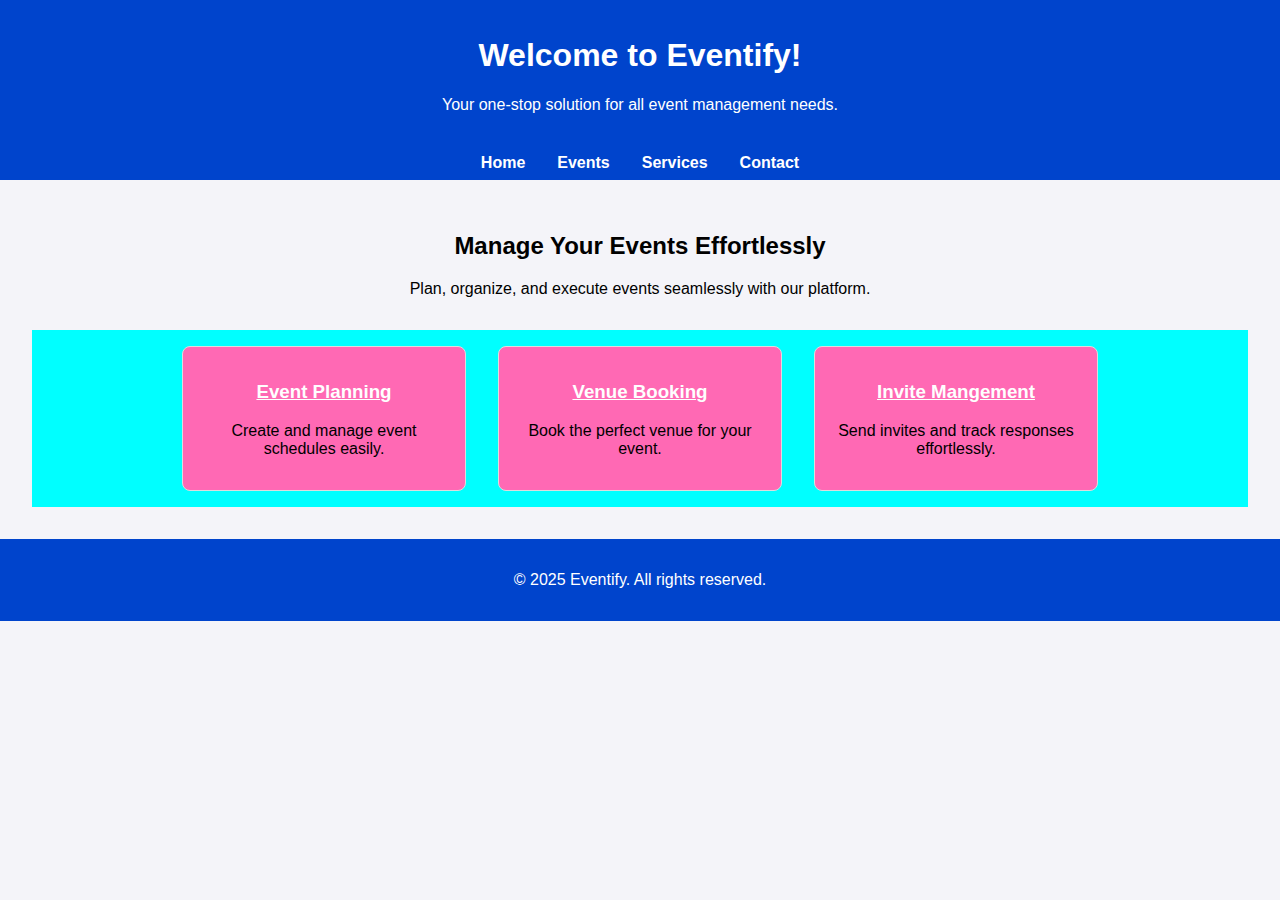
<file: index.html>
<!DOCTYPE html>
<html lang="en">
<head>
    <meta charset="UTF-8">
    <meta name="viewport" content="width=device-width, initial-scale=1.0">
    <title>Event Management System</title>
    <link rel="stylesheet" href="sd.css">
    
</head>
<body>
    <header>
        <h1>Welcome to Eventify!</h1>
        <p>Your one-stop solution for all event management needs.</p>
    </header>
    <nav>
        <a href="index.html">Home</a>
        <a href="event.html">Events</a>
        <a href="service.html">Services</a>
        <a href="contact.html">Contact</a>
    </nav>
    <section>
        <h2>Manage Your Events Effortlessly</h2>
        <p>Plan, organize, and execute events seamlessly with our platform.</p>
        <div class="features">
            <div class="feature">
                <h3><a href="planning.html" style="color: rgb(254, 254, 254);">Event Planning</a></h3>
                <p>Create and manage event schedules easily.</p>
            </div>
            <div class="feature">
                <h3><a href="venue.html" style="color:rgb(254, 254, 254);">Venue Booking</a> </h3>
                <p>Book the perfect venue for your event.</p>
            </div>
            <div class="feature">
                <h3><a href="invite.html" style="color:rgb(254, 254, 254);">Invite Mangement</a></h3>
                <p>Send invites and track responses effortlessly.</p>
            </div>
        </div>
    </section>
    <footer>
        <p>&copy; 2025 Eventify. All rights reserved.</p>
    </footer>
</body>
</html>
</file>
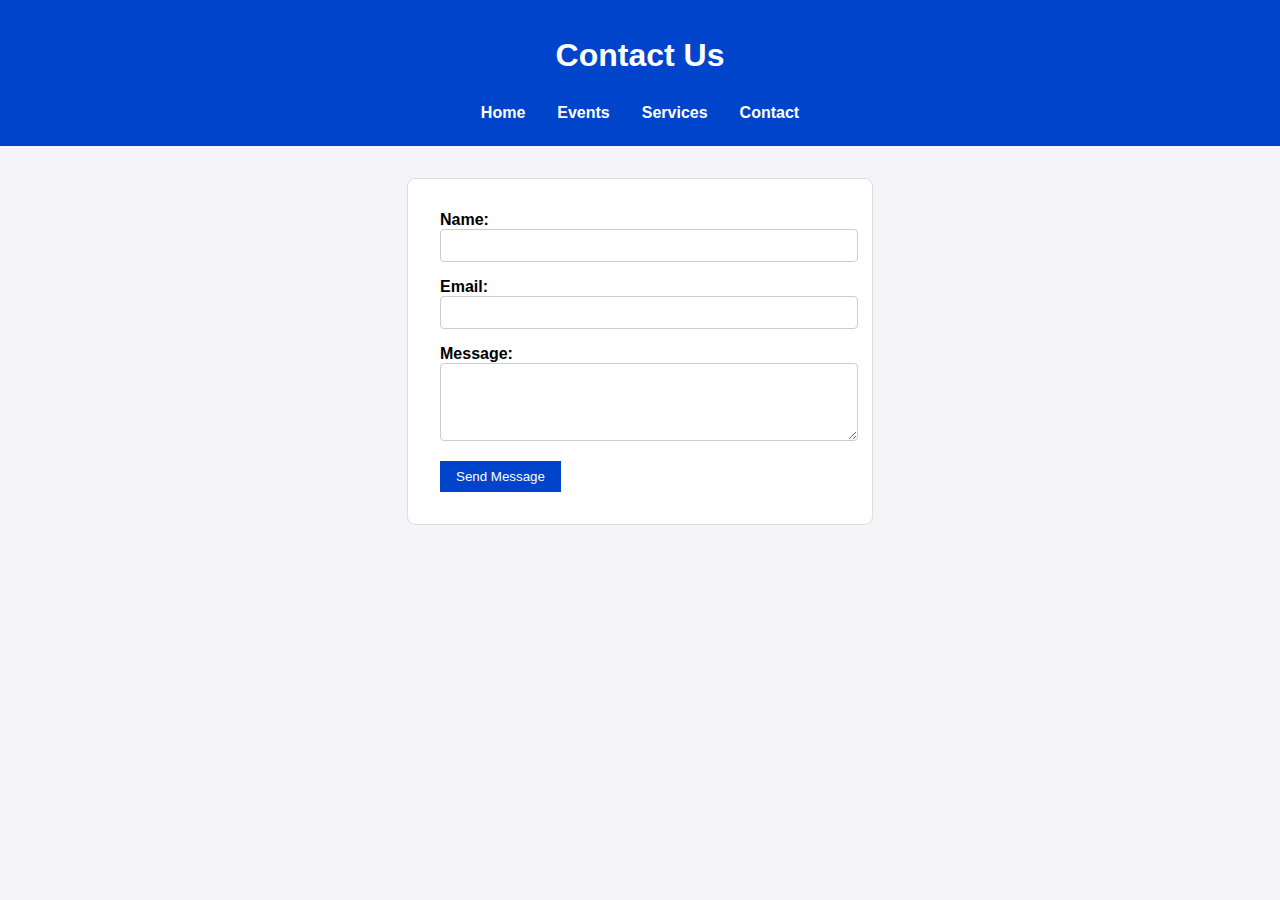
<file: contact.html>
<!DOCTYPE html>
<html lang="en">
<head>
    <meta charset="UTF-8">
    <meta name="viewport" content="width=device-width, initial-scale=1.0">
    <title>Contact Us</title>
    <style>
        body {
            font-family: Arial, sans-serif;
            margin: 0;
            padding: 0;
            background-color: #eef2f5;
        }
        header {
            background-color: #0044cc;
            color: white;
            text-align: center;
            padding: 1rem;
        }
        section {
            padding: 2rem;
            text-align: center;
        }
        form {
            background-color: white;
            margin: auto;
            padding: 2rem;
            border-radius: 8px;
            border: 1px solid #ddd;
            max-width: 400px;
            text-align: left;
        }
        form label {
            font-weight: bold;
        }
        form input, form textarea {
            width: 100%;
            margin-bottom: 1rem;
            padding: 0.5rem;
            border: 1px solid #ccc;
            border-radius: 4px;
        }
        form button {
            background-color: #0044cc;
            color: white;
            border: none;
            padding: 0.5rem 1rem;
            cursor: pointer;
        }
        form button:hover {
            background-color: #002a80;
        }
        
    </style>
    <link rel="stylesheet" href="sd.css">
    <script src="form.js"></script>
</head>
<body>
    <header>
        <h1>Contact Us</h1>
        <nav>
            <a href="index.html">Home</a>
            <a href="event.html">Events</a>
            <a href="service.html">Services</a>
            <a href="contact.html">Contact</a>
        </nav>
    </header>
    <section>
        <form>
            <label for="name">Name:</label>
            <input type="text" id="name" name="name" required>
            <label for="email">Email:</label>
            <input type="email" id="email" name="email" required>
            <label for="message">Message:</label>
            <textarea id="message" name="message" rows="4" required></textarea>
            <button type="submit">Send Message</button>
        </form>
    </section>
</body>
</html>
</file>
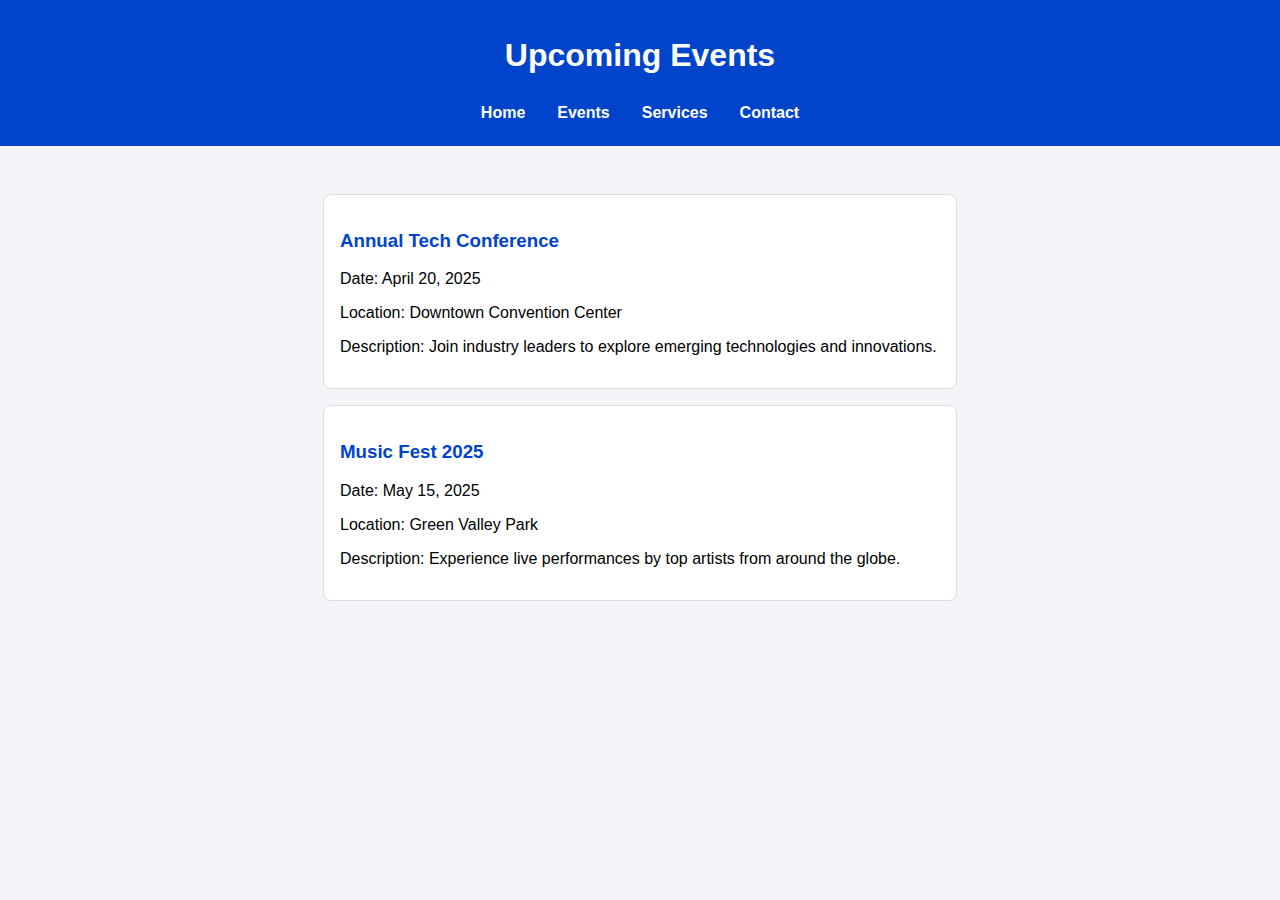
<file: event.html>
<!DOCTYPE html>
<html lang="en">
<head>
    <meta charset="UTF-8">
    <meta name="viewport" content="width=device-width, initial-scale=1.0">
    <title>Events</title>
    <style>
        body {
            font-family: Arial, sans-serif;
            margin: 0;
            padding: 0;
            background-color: #f9f9f9;
        }
        header {
            background-color: #0044cc;
            color: white;
            text-align: center;
            padding: 1rem;
        }
        section {
            padding: 2rem;
        }
        .event {
            background-color: white;
            margin: 1rem auto;
            padding: 1rem;
            border-radius: 8px;
            border: 1px solid #ddd;
            max-width: 600px;
            text-align: left;
        }
        .event h3 {
            color: #0044cc;
        }
    </style>
    <link rel="stylesheet" href="sd.css">
</head>
<body>
    <header>
        <h1>Upcoming Events</h1>
        <nav>
            <a href="index.html">Home</a>
            <a href="event.html">Events</a>
            <a href="service.html">Services</a>
            <a href="contact.html">Contact</a>
        </nav>
    </header>
    <section>
        <div class="event">
            <h3>Annual Tech Conference</h3>
            <p>Date: April 20, 2025</p>
            <p>Location: Downtown Convention Center</p>
            <p>Description: Join industry leaders to explore emerging technologies and innovations.</p>
        </div>
        <div class="event">
            <h3>Music Fest 2025</h3>
            <p>Date: May 15, 2025</p>
            <p>Location: Green Valley Park</p>
            <p>Description: Experience live performances by top artists from around the globe.</p>
        </div>
    </section>
</body>
</html>
</file>
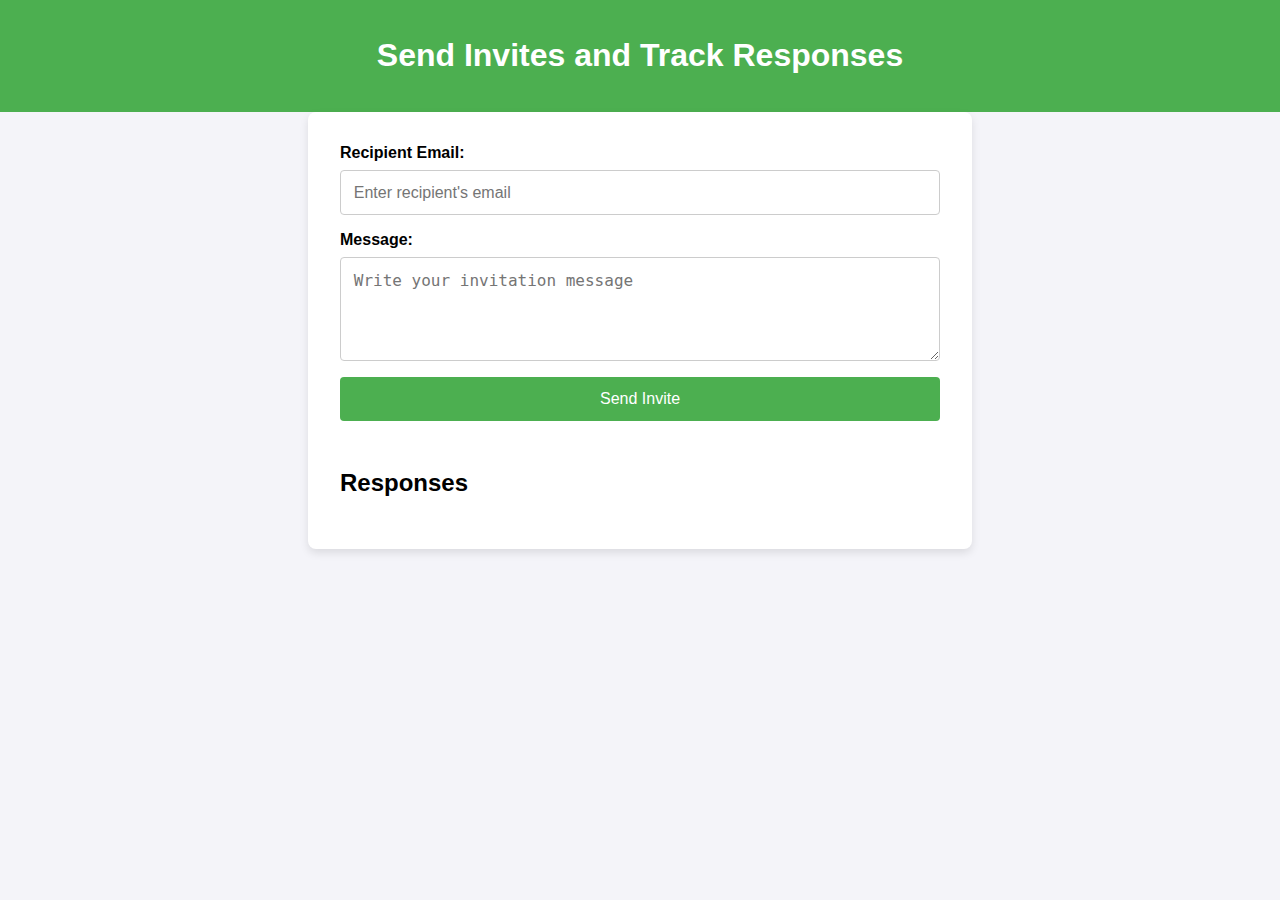
<file: invite.html>
<!DOCTYPE html>
<html lang="en">
<head>
    <meta charset="UTF-8">
    <meta name="viewport" content="width=device-width, initial-scale=1.0">
    <title>Send Invites</title>
    <style>
        body {
            font-family: Arial, sans-serif;
            margin: 0;
            padding: 0;
            background-color: #f4f4f9;
        }
        header {
            background-color: #4CAF50;
            color: white;
            padding: 1rem;
            text-align: center;
        }
        main {
            padding: 2rem;
            max-width: 600px;
            margin: 0 auto;
            background: white;
            box-shadow: 0 4px 8px rgba(0, 0, 0, 0.1);
            border-radius: 8px;
        }
        form {
            display: flex;
            flex-direction: column;
        }
        label {
            margin-bottom: 0.5rem;
            font-weight: bold;
        }
        input, textarea, button {
            margin-bottom: 1rem;
            padding: 0.8rem;
            font-size: 1rem;
            border: 1px solid #ccc;
            border-radius: 4px;
        }
        button {
            background-color: #4CAF50;
            color: white;
            border: none;
            cursor: pointer;
        }
        button:hover {
            background-color: #45a049;
        }
        .response-list {
            margin-top: 2rem;
        }
        .response-item {
            background: #f9f9f9;
            padding: 1rem;
            border: 1px solid #ddd;
            border-radius: 4px;
            margin-bottom: 1rem;
        }
    </style>
</head>
<body>
    <header>
        <h1>Send Invites and Track Responses</h1>
    </header>
    <main>
        <form id="inviteForm">
            <label for="email">Recipient Email:</label>
            <input type="email" id="email" name="email" placeholder="Enter recipient's email" required>
            
            <label for="message">Message:</label>
            <textarea id="message" name="message" rows="4" placeholder="Write your invitation message" required></textarea>
            
            <button type="submit">Send Invite</button>
        </form>
        
        <div class="response-list" id="responseList">
            <h2>Responses</h2>
            <!-- Responses will be dynamically added here -->
        </div>
    </main>
    <script>
        const form = document.getElementById('inviteForm');
        const responseList = document.getElementById('responseList');

        form.addEventListener('submit', function(event) {
            event.preventDefault();
            const email = document.getElementById('email').value;
            const message = document.getElementById('message').value;

            const responseItem = document.createElement('div');
            responseItem.classList.add('response-item');
            responseItem.innerHTML = `<strong>Email:</strong> ${email}<br><strong>Message:</strong> ${message}`;
            responseList.appendChild(responseItem);

            form.reset();
        });
    </script>
</body>
</html>
</file>
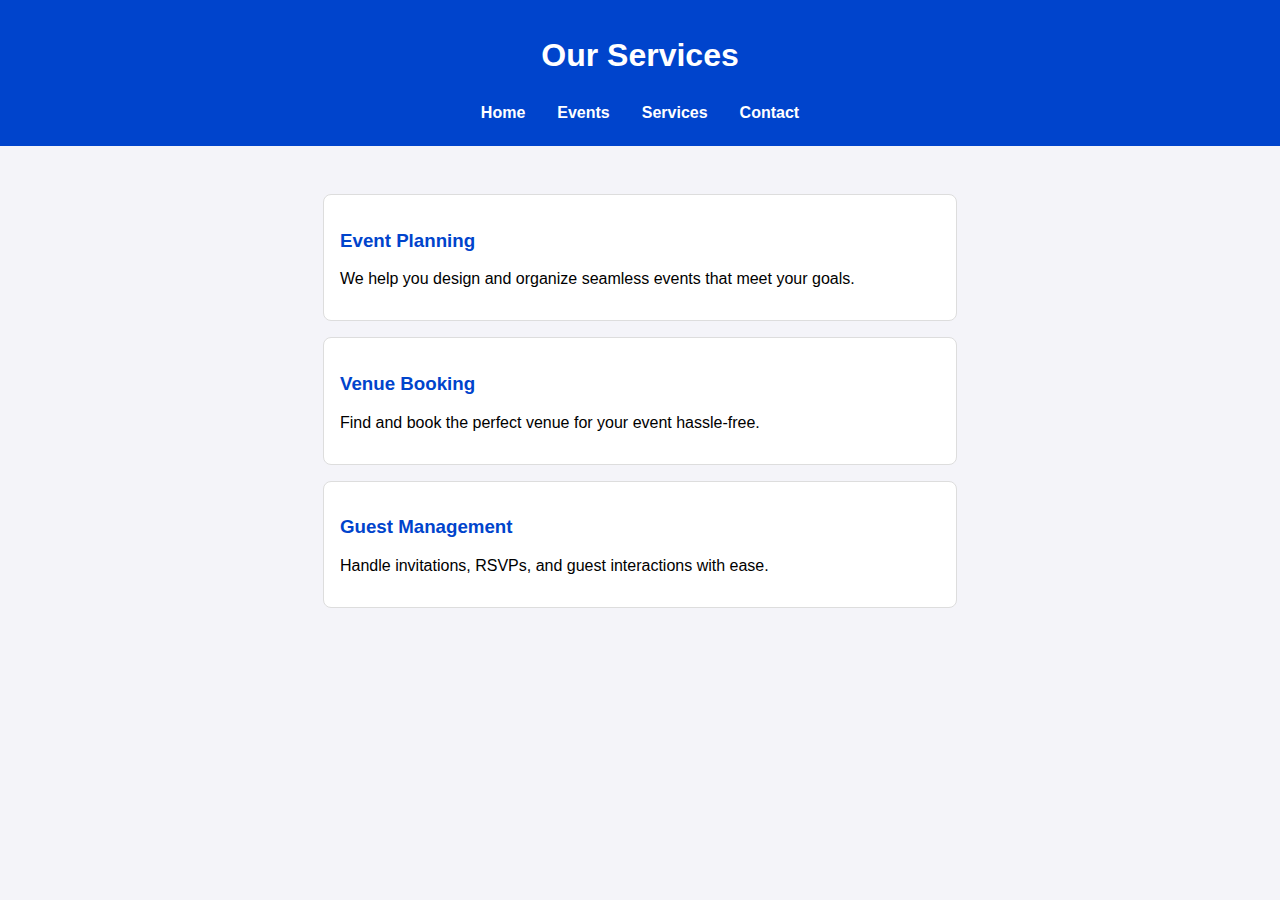
<file: service.html>
<!DOCTYPE html>
<html lang="en">
<head>
    <meta charset="UTF-8">
    <meta name="viewport" content="width=device-width, initial-scale=1.0">
    <title>Services</title>
    <style>
        body {
            font-family: Arial, sans-serif;
            margin: 0;
            padding: 0;
            background-color: #f4f4f9;
        }
        header {
            background-color: #0044cc;
            color: white;
            text-align: center;
            padding: 1rem;
        }
        section {
            padding: 2rem;
        }
        .service {
            background-color: white;
            margin: 1rem auto;
            padding: 1rem;
            border-radius: 8px;
            border: 1px solid #ddd;
            max-width: 600px;
            text-align: left;
        }
        .service h3 {
            color: #0044cc;
        }
    </style>
    <link rel="stylesheet" href="sd.css">
</head>
<body>
    <header>
        <h1>Our Services</h1>
        <nav>
            <a href="index.html">Home</a>
            <a href="event.html">Events</a>
            <a href="service.html">Services</a>
            <a href="contact.html">Contact</a>
        </nav>
    </header>
    <section>
        <div class="service">
            <h3>Event Planning</h3>
            <p>We help you design and organize seamless events that meet your goals.</p>
        </div>
        <div class="service">
            <h3>Venue Booking</h3>
            <p>Find and book the perfect venue for your event hassle-free.</p>
        </div>
        <div class="service">
            <h3>Guest Management</h3>
            <p>Handle invitations, RSVPs, and guest interactions with ease.</p>
        </div>
    </section>
</body>
</html>
</file>
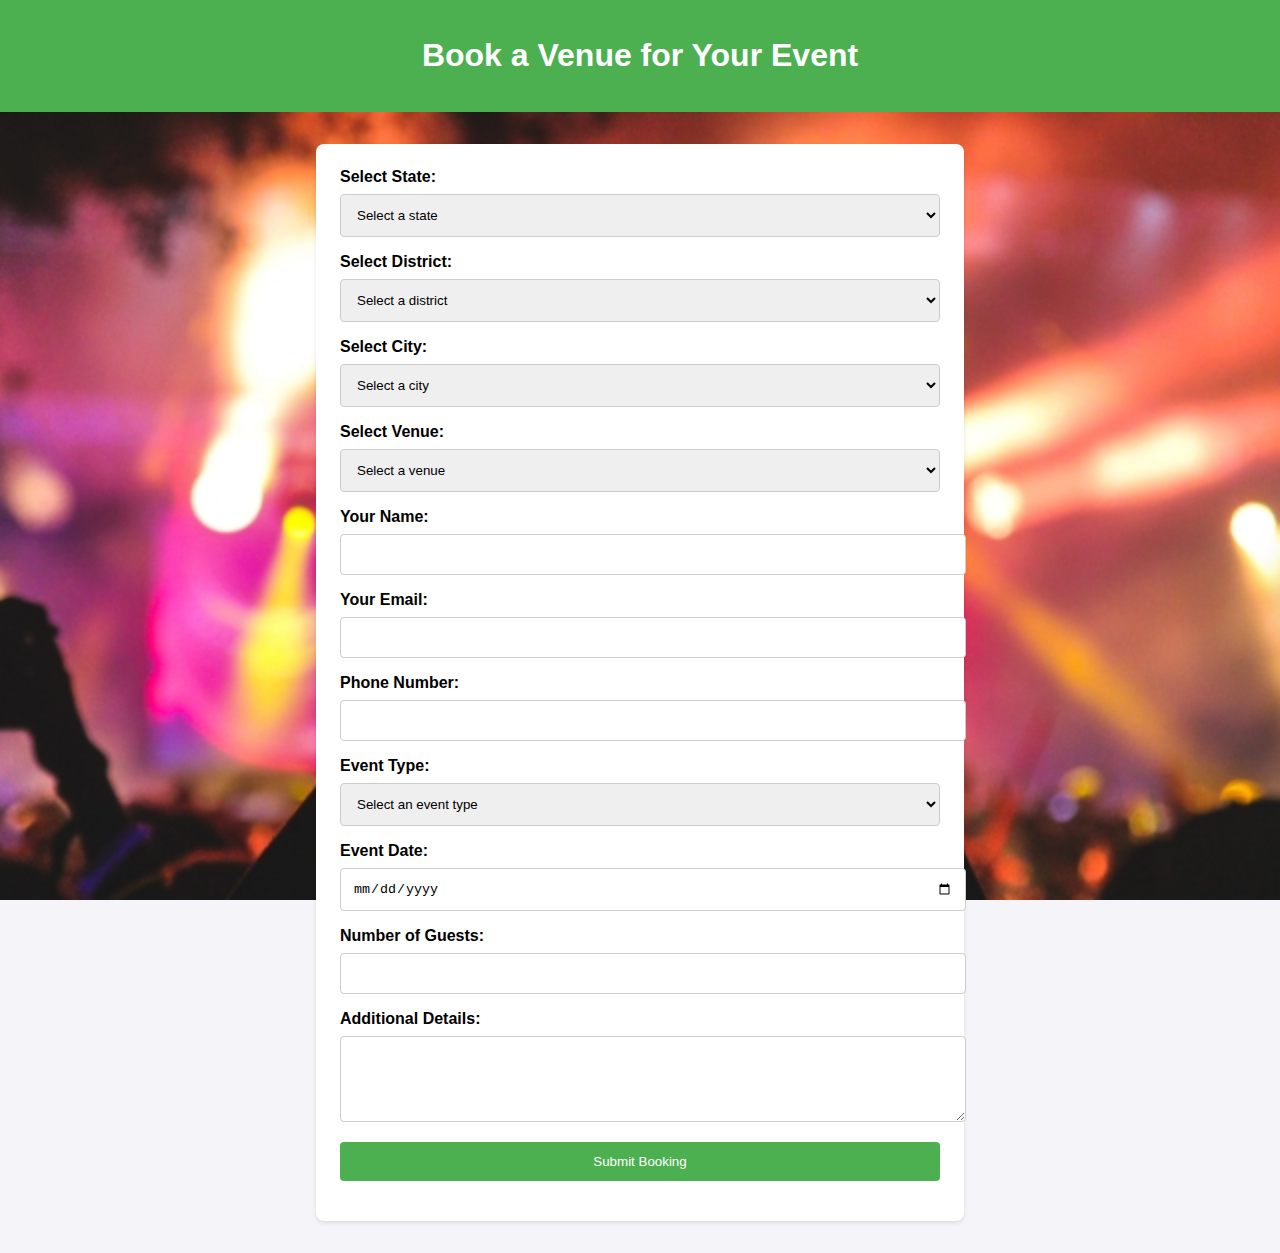
<file: venue.html>
<!DOCTYPE html>
<html lang="en">
<head>
    <meta charset="UTF-8">
    <meta name="viewport" content="width=device-width, initial-scale=1.0">
    <title>Venue Booking</title>
    <style>
        body {
            font-family: Arial, sans-serif;
            margin: 0;
            padding: 0;
            background: url('resource/back.jpg') no-repeat center center fixed;
            background-size: cover;
        }
        body {
            font-family: Arial, sans-serif;
            margin: 0;
            padding: 0;
            background-color: #f4f4f9;
        }
        header {
            background-color: #4CAF50;
            color: white;
            padding: 1rem;
            text-align: center;
        }
        main {
            padding: 2rem;
        }
        form {
            max-width: 600px;
            margin: 0 auto;
            background: white;
            padding: 1.5rem;
            border-radius: 8px;
            box-shadow: 0 2px 4px rgba(0, 0, 0, 0.1);
        }
        form label {
            display: block;
            margin-bottom: 0.5rem;
            font-weight: bold;
        }
        form input, form select, form textarea, form button {
            width: 100%;
            padding: 0.75rem;
            margin-bottom: 1rem;
            border: 1px solid #ccc;
            border-radius: 4px;
        }
        form button {
            background-color: #4CAF50;
            color: white;
            border: none;
            cursor: pointer;
        }
        form button:hover {
            background-color: #3e8e41;
        }
    </style>
</head>
<body>
    <header>
        <h1>Book a Venue for Your Event</h1>
    </header>
    <main>
        <form action="/submit-booking" method="POST">
            <label for="state">Select State:</label>
            <select id="state" name="state" required>
                <option value="">Select a state</option>
                <option value="state1">State 1</option>
                <option value="state2">State 2</option>
                <option value="state3">State 3</option>
            </select>

            <label for="district">Select District:</label>
            <select id="district" name="district" required>
                <option value="">Select a district</option>
            </select>

            <label for="city">Select City:</label>
            <select id="city" name="city" required>
                <option value="">Select a city</option>
            </select>

            <label for="venue">Select Venue:</label>
            <select id="venue" name="venue" required>
                <option value="">Select a venue</option>
            </select>

            <label for="name">Your Name:</label>
            <input type="text" id="name" name="name" required>

            <label for="email">Your Email:</label>
            <input type="email" id="email" name="email" required>

            <label for="phone">Phone Number:</label>
            <input type="tel" id="phone" name="phone" required>

            <label for="event-type">Event Type:</label>
            <select id="event-type" name="event_type" required>
                <option value="">Select an event type</option>
                <option value="wedding">Wedding</option>
                <option value="conference">Conference</option>
                <option value="birthday">Birthday Party</option>
                <option value="other">Other</option>
            </select>

            <label for="date">Event Date:</label>
            <input type="date" id="date" name="date" required>

            <label for="guests">Number of Guests:</label>
            <input type="number" id="guests" name="guests" min="1" required>

            <label for="message">Additional Details:</label>
            <textarea id="message" name="message" rows="4"></textarea>

            <button type="submit">Submit Booking</button>
        </form>
    </main>

    <script>
        const stateDistrictCityVenueData = {
            state1: {
                districts: {
                    district1: {
                        cities: {
                            "City 1-1": ["Venue 1-1-1", "Venue 1-1-2"],
                            "City 1-2": ["Venue 1-2-1", "Venue 1-2-2"],
                        },
                    },
                    district2: {
                        cities: {
                            "City 2-1": ["Venue 2-1-1", "Venue 2-1-2"],
                            "City 2-2": ["Venue 2-2-1", "Venue 2-2-2"],
                        },
                    },
                },
            },
            state2: {
                districts: {
                    district3: {
                        cities: {
                            "City 3-1": ["Venue 3-1-1", "Venue 3-1-2"],
                            "City 3-2": ["Venue 3-2-1", "Venue 3-2-2"],
                        },
                    },
                    district4: {
                        cities: {
                            "City 4-1": ["Venue 4-1-1", "Venue 4-1-2"],
                            "City 4-2": ["Venue 4-2-1", "Venue 4-2-2"],
                        },
                    },
                },
            },
            state3: {
                districts: {
                    district5: {
                        cities: {
                            "City 5-1": ["Venue 5-1-1", "Venue 5-1-2"],
                            "City 5-2": ["Venue 5-2-1", "Venue 5-2-2"],
                        },
                    },
                    district6: {
                        cities: {
                            "City 6-1": ["Venue 6-1-1", "Venue 6-1-2"],
                            "City 6-2": ["Venue 6-2-1", "Venue 6-2-2"],
                        },
                    },
                },
            },
        };

        const stateSelect = document.getElementById("state");
        const districtSelect = document.getElementById("district");
        const citySelect = document.getElementById("city");
        const venueSelect = document.getElementById("venue");

        stateSelect.addEventListener("change", () => {
            const selectedState = stateSelect.value;
            districtSelect.innerHTML = '<option value="">Select a district</option>';
            citySelect.innerHTML = '<option value="">Select a city</option>';
            venueSelect.innerHTML = '<option value="">Select a venue</option>';

            if (selectedState && stateDistrictCityVenueData[selectedState]) {
                const districts = stateDistrictCityVenueData[selectedState].districts;
                for (const district in districts) {
                    const option = document.createElement("option");
                    option.value = district;
                    option.textContent = district;
                    districtSelect.appendChild(option);
                }
            }
        });

        districtSelect.addEventListener("change", () => {
            const selectedState = stateSelect.value;
            const selectedDistrict = districtSelect.value;
            citySelect.innerHTML = '<option value="">Select a city</option>';
            venueSelect.innerHTML = '<option value="">Select a venue</option>';

            if (
                selectedState &&
                selectedDistrict &&
                stateDistrictCityVenueData[selectedState] &&
                stateDistrictCityVenueData[selectedState].districts[selectedDistrict]
            ) {
                const cities =
                    stateDistrictCityVenueData[selectedState].districts[selectedDistrict]
                        .cities;
                for (const city in cities) {
                    const option = document.createElement("option");
                    option.value = city;
                    option.textContent = city;
                    citySelect.appendChild(option);
                }
            }
        });

        citySelect.addEventListener("change", () => {
            const selectedState = stateSelect.value;
            const selectedDistrict = districtSelect.value;
            const selectedCity = citySelect.value;
            venueSelect.innerHTML = '<option value="">Select a venue</option>';

            if (
                selectedState &&
                selectedDistrict &&
                selectedCity &&
                stateDistrictCityVenueData[selectedState] &&
                stateDistrictCityVenueData[selectedState].districts[selectedDistrict] &&
                stateDistrictCityVenueData[selectedState].districts[selectedDistrict]
                    .cities[selectedCity]
            ) {
                const venues =
                    stateDistrictCityVenueData[selectedState].districts[selectedDistrict]
                        .cities[selectedCity];
                venues.forEach((venue) => {
                    const option = document.createElement("option");
                    option.value = venue;
                    option.textContent = venue;
                    venueSelect.appendChild(option);
                });
            }
        });
    </script>
</body>
</html>
</file>
<file: sd.css>
body {
           font-family: Arial, sans-serif;
           margin: 0;
           padding: 0;
           background-color: #f4f4f9;
       }
       header {
           background-color: #0044cc;
           color: white;
           text-align: center;
           padding: 1rem 0;
       }
       nav {
           display: flex;
           justify-content: center;
           background-color: #0044cc;
           padding: 0.5rem;
       }
       nav a {
           color: white;
           text-decoration: none;
           margin: 0 1rem;
           font-weight: bold;
       }
       nav a:hover {
           text-decoration: underline;
       }
       section {
           padding: 2rem;
           text-align: center;
       }
       .features {
           display: flex;
           justify-content: center;
           flex-wrap: wrap;
           margin-top: 2rem;
           background-color:aqua;
       }
       .feature h3:hover{text-decoration:underline;
       color:green;
       background-color:black;}
       .feature {
           background-color: hotpink;
           margin: 1rem;
           padding: 1rem;
           border: 1px solid #ddd;
           border-radius: 8px;
           width: 250px;
       }
       footer {
           text-align: center;
           padding: 1rem;
           background-color: #0044cc;
           color: white;
       }
</file>
